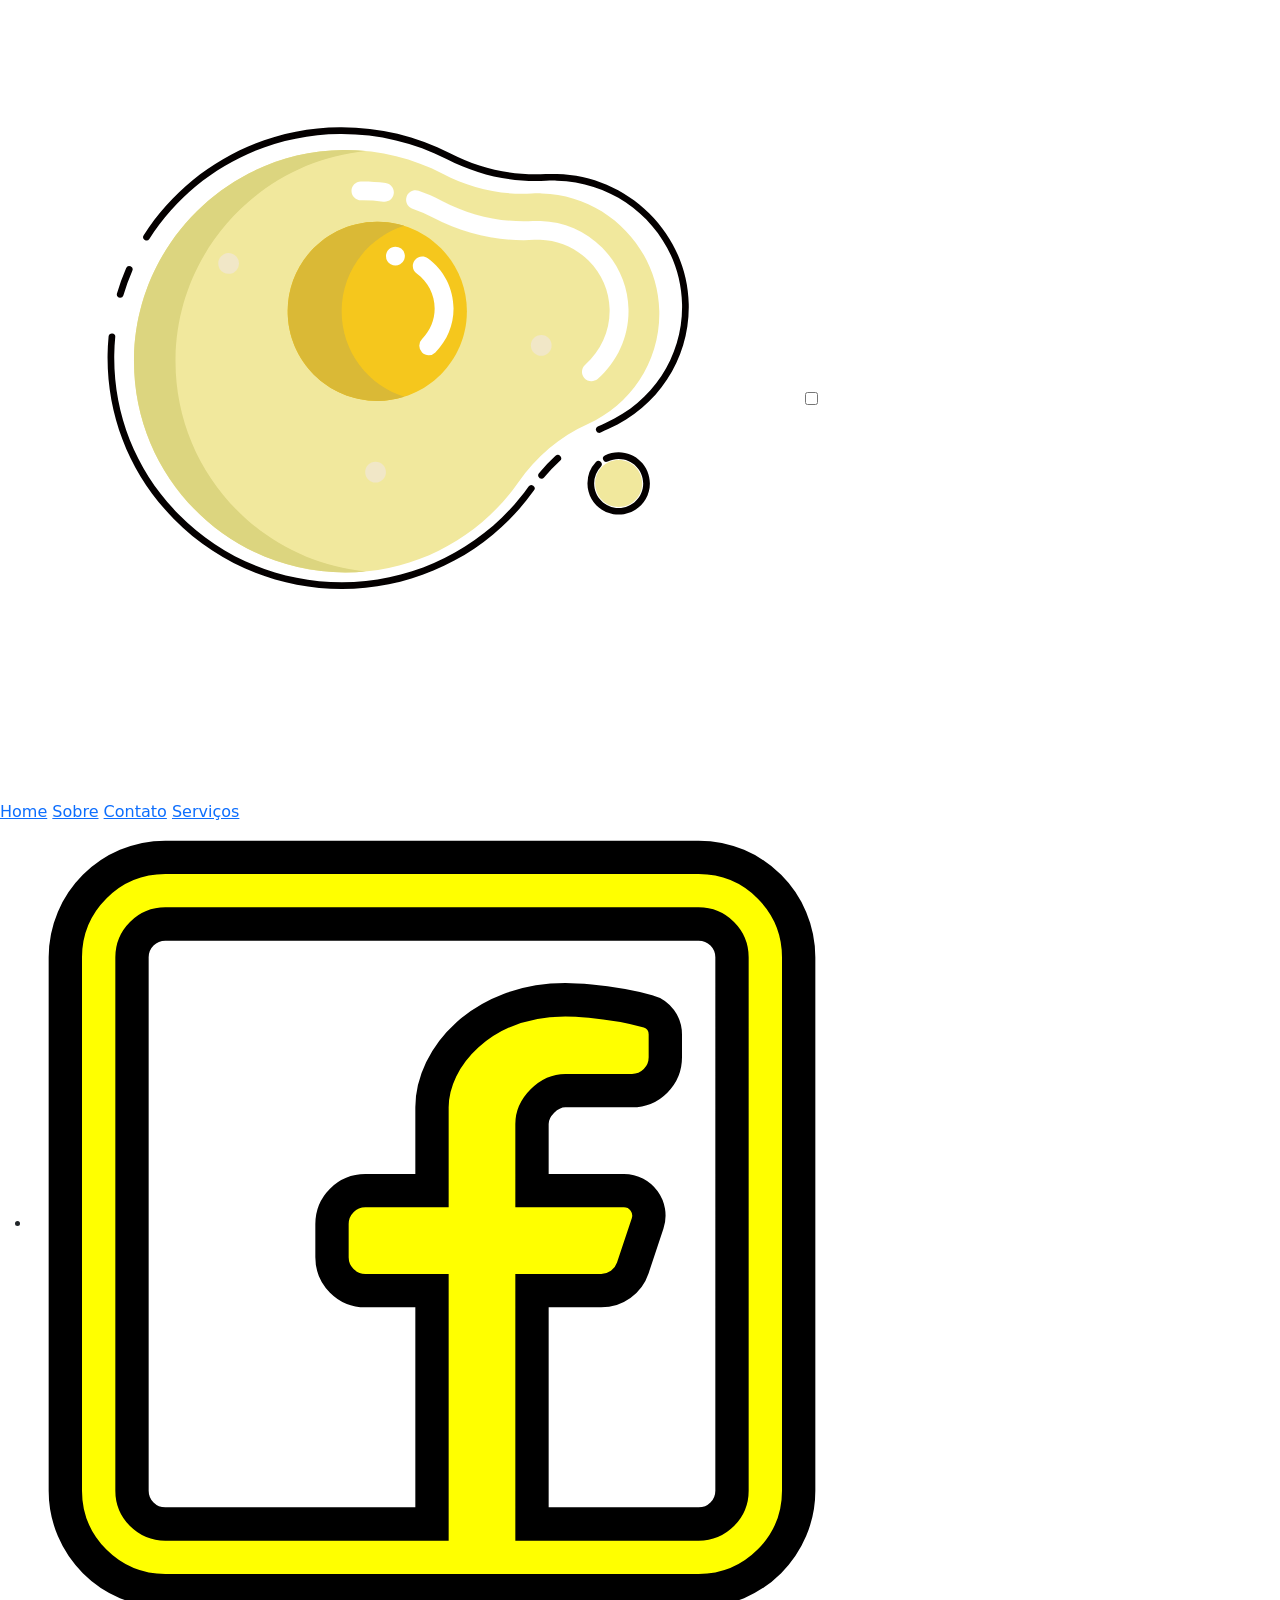
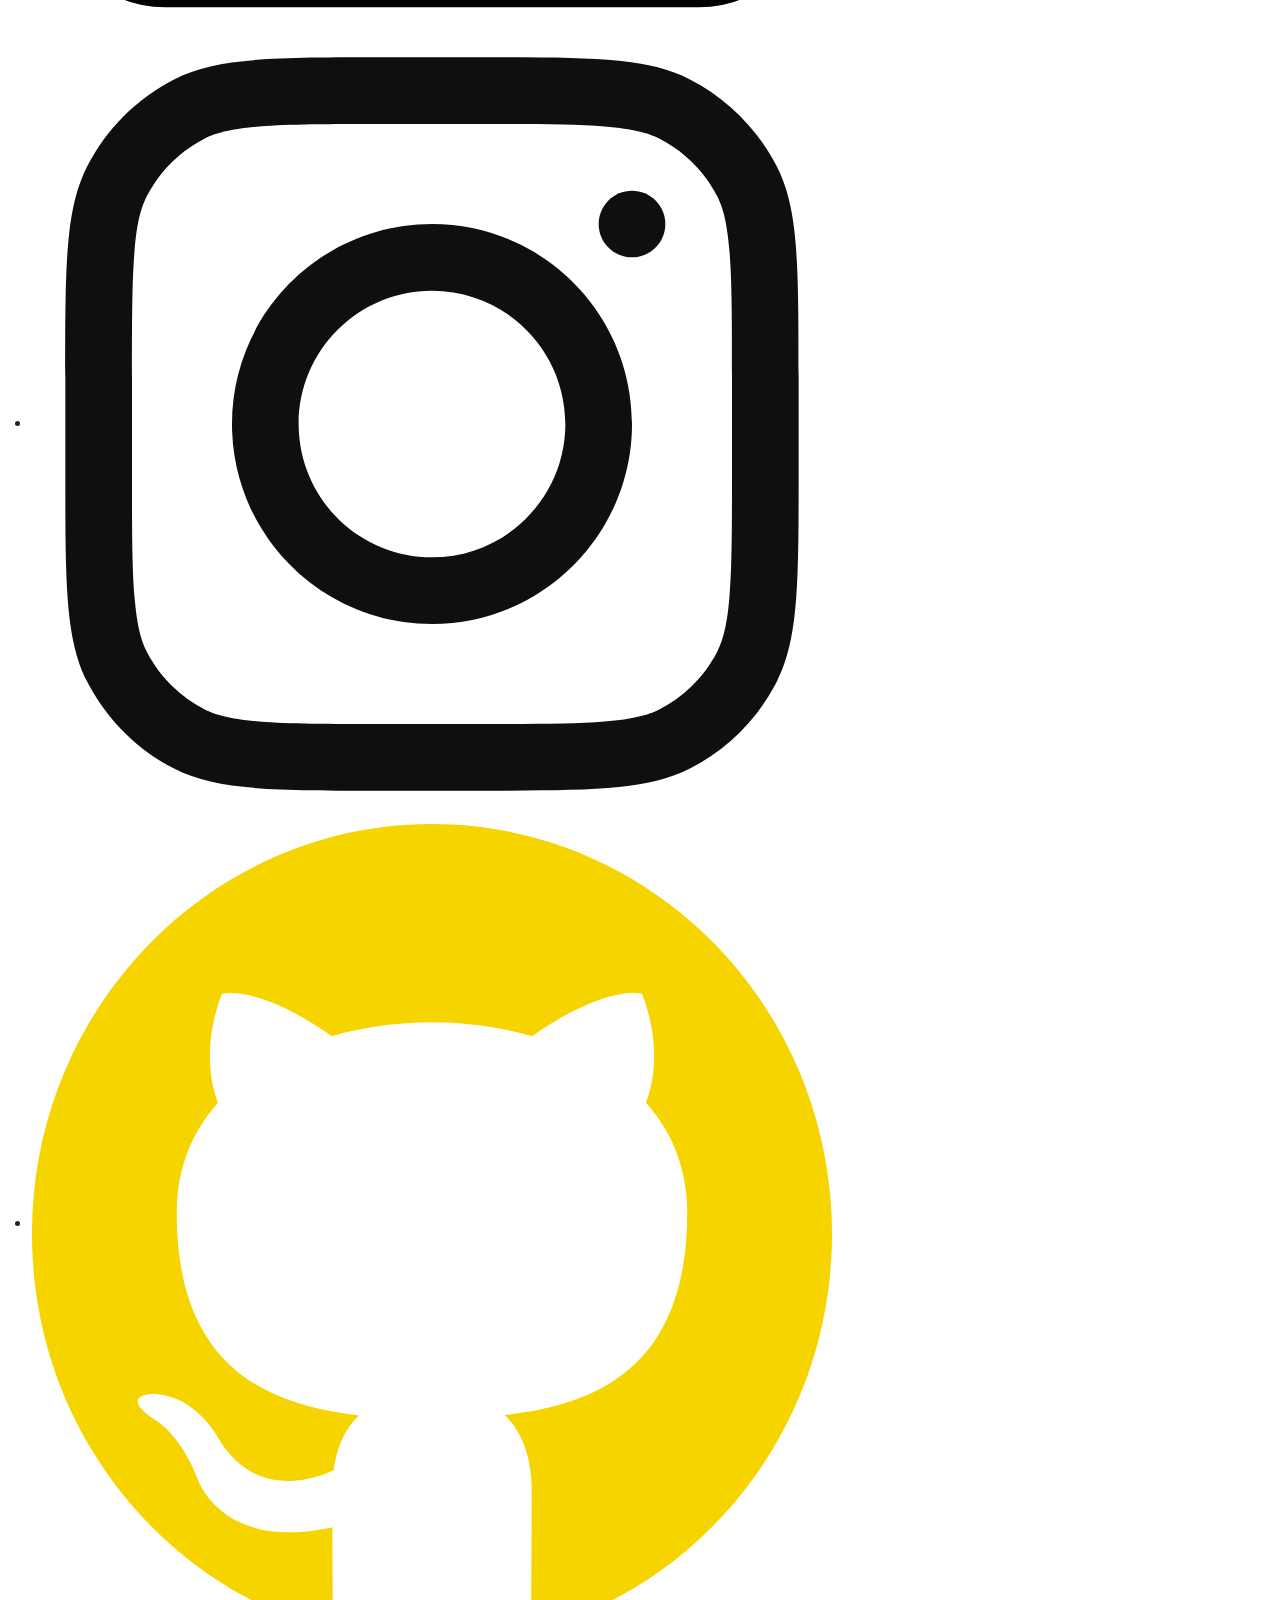
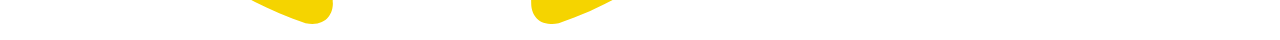
<file: contato.html>
<!DOCTYPE html>
<html lang="en">
<head>
    <meta charset="UTF-8">
    <meta name="viewport" content="width=device-width, initial-scale=1.0">
    <title>Document</title>
    <link href="https://cdn.jsdelivr.net/npm/bootstrap@5.3.6/dist/css/bootstrap.min.css" rel="stylesheet" integrity="sha384-4Q6Gf2aSP4eDXB8Miphtr37CMZZQ5oXLH2yaXMJ2w8e2ZtHTl7GptT4jmndRuHDT" crossorigin="anonymous">
</head>
<body>
    <header>
        <img src="img/logo.svg" alt="Logo da página" class="logo">
        
        <input type="checkbox" id="menu-toggle" class="menu-toggle">
        <label for="menu-toggle" class="menu-icon">
            <div class="linha-menu-top"></div>
            <div class="linha-menu-center"></div>
            <div class="linha-menu-bottom"></div>
        </label>

        <nav class="navbar-desktop">
            <a href="index.html">Home</a>
            <a href="sobre.html">Sobre</a>
            <a href="contato.html">Contato</a>
            <a href="servico.html">Serviços</a>
        </nav>

        <ul>
            <li>
                <a href="#">
                    <img src="img/facebook.svg" alt="link do facebook" class="redes">
                </a>
            </li>
            <li>
                <a href="#">
                    <img src="img/instagram.svg" alt="link do instagram" class="redes">
                </a>
            </li>
            <li>
                <a href="#">
                    <img src="img/github.svg" alt="link do github" class="redes">
                </a>
            </li>
        </ul>
    </header>

    <script src="https://cdn.jsdelivr.net/npm/@popperjs/core@2.11.8/dist/umd/popper.min.js" integrity="sha384-I7E8VVD/ismYTF4hNIPjVp/Zjvgyol6VFvRkX/vR+Vc4jQkC+hVqc2pM8ODewa9r" crossorigin="anonymous"></script>
<script src="https://cdn.jsdelivr.net/npm/bootstrap@5.3.6/dist/js/bootstrap.min.js" integrity="sha384-RuyvpeZCxMJCqVUGFI0Do1mQrods/hhxYlcVfGPOfQtPJh0JCw12tUAZ/Mv10S7D" crossorigin="anonymous"></script>

</body>
</html>
</file>
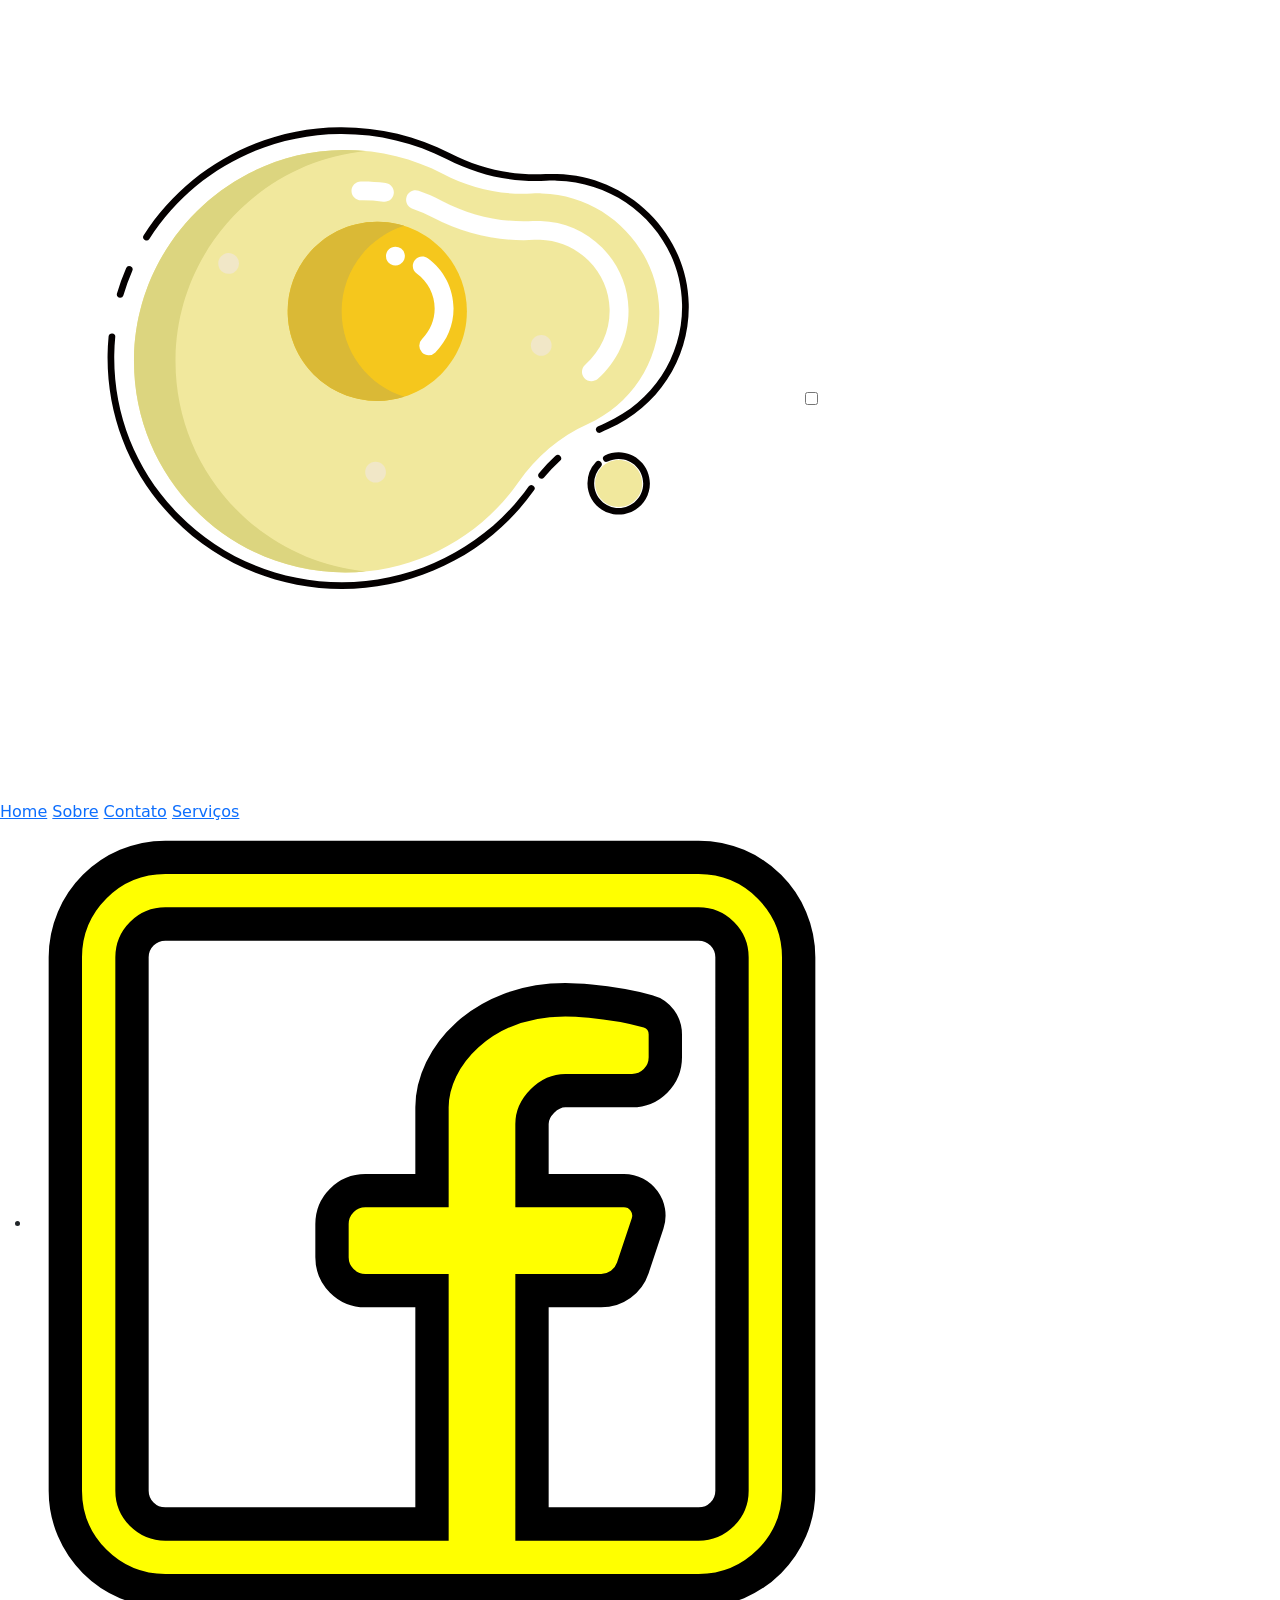
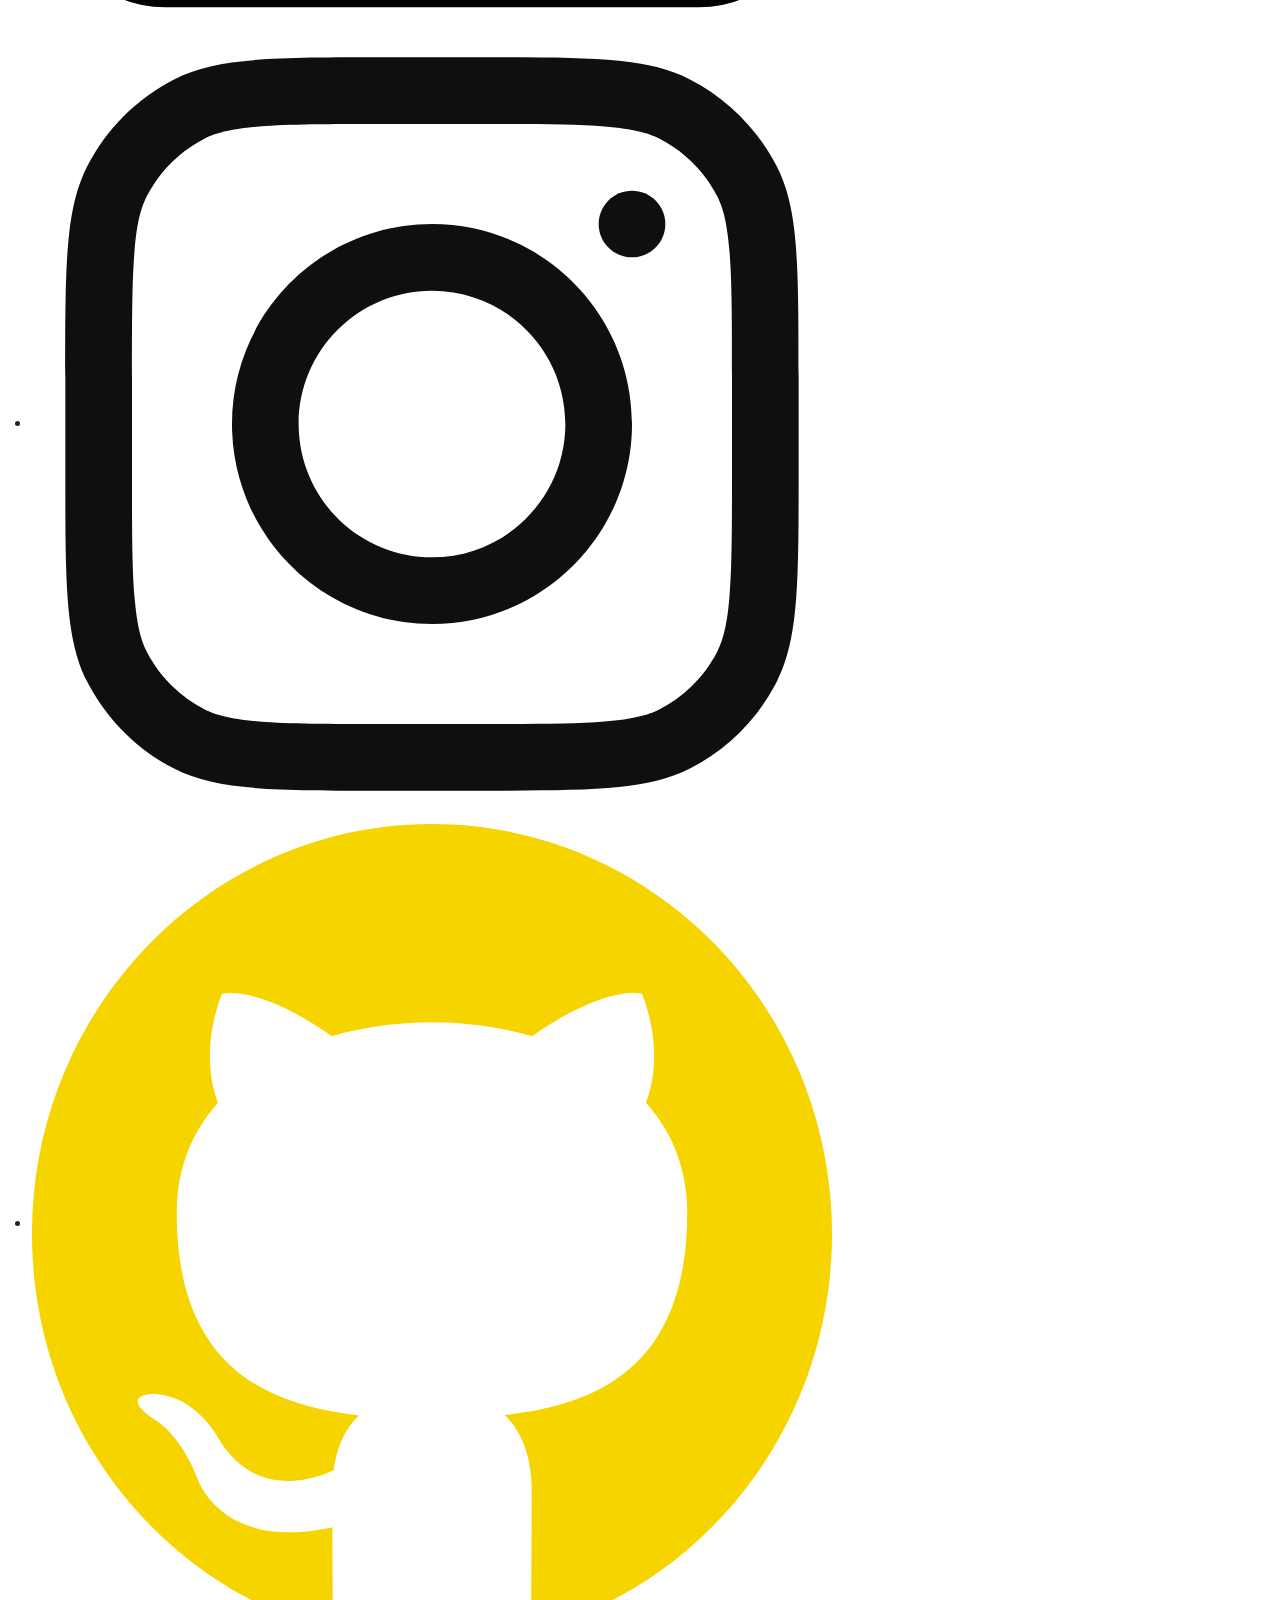
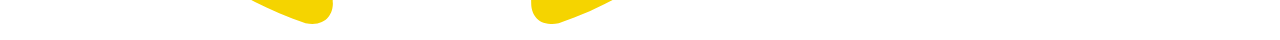
<file: sobre.html>
<!DOCTYPE html>
<html lang="en">
<head>
    <meta charset="UTF-8">
    <meta name="viewport" content="width=device-width, initial-scale=1.0">
    <title>Document</title>
    <link href="https://cdn.jsdelivr.net/npm/bootstrap@5.3.6/dist/css/bootstrap.min.css" rel="stylesheet" integrity="sha384-4Q6Gf2aSP4eDXB8Miphtr37CMZZQ5oXLH2yaXMJ2w8e2ZtHTl7GptT4jmndRuHDT" crossorigin="anonymous"> 
</head>
<body>
    <header>
        <img src="img/logo.svg" alt="Logo da página" class="logo">
        
        <input type="checkbox" id="menu-toggle" class="menu-toggle">
        <label for="menu-toggle" class="menu-icon">
            <div class="linha-menu-top"></div>
            <div class="linha-menu-center"></div>
            <div class="linha-menu-bottom"></div>
        </label>

        <nav class="navbar-desktop">
            <a href="index.html">Home</a>
            <a href="sobre.html">Sobre</a>
            <a href="contato.html">Contato</a>
            <a href="servico.html">Serviços</a>
        </nav>

        <ul>
            <li>
                <a href="#">
                    <img src="img/facebook.svg" alt="link do facebook" class="redes">
                </a>
            </li>
            <li>
                <a href="#">
                    <img src="img/instagram.svg" alt="link do instagram" class="redes">
                </a>
            </li>
            <li>
                <a href="#">
                    <img src="img/github.svg" alt="link do github" class="redes">
                </a>
            </li>
        </ul>
    </header>

    <script src="https://cdn.jsdelivr.net/npm/@popperjs/core@2.11.8/dist/umd/popper.min.js" integrity="sha384-I7E8VVD/ismYTF4hNIPjVp/Zjvgyol6VFvRkX/vR+Vc4jQkC+hVqc2pM8ODewa9r" crossorigin="anonymous"></script>
<script src="https://cdn.jsdelivr.net/npm/bootstrap@5.3.6/dist/js/bootstrap.min.js" integrity="sha384-RuyvpeZCxMJCqVUGFI0Do1mQrods/hhxYlcVfGPOfQtPJh0JCw12tUAZ/Mv10S7D" crossorigin="anonymous"></script>

</body>
</html>
</file>
